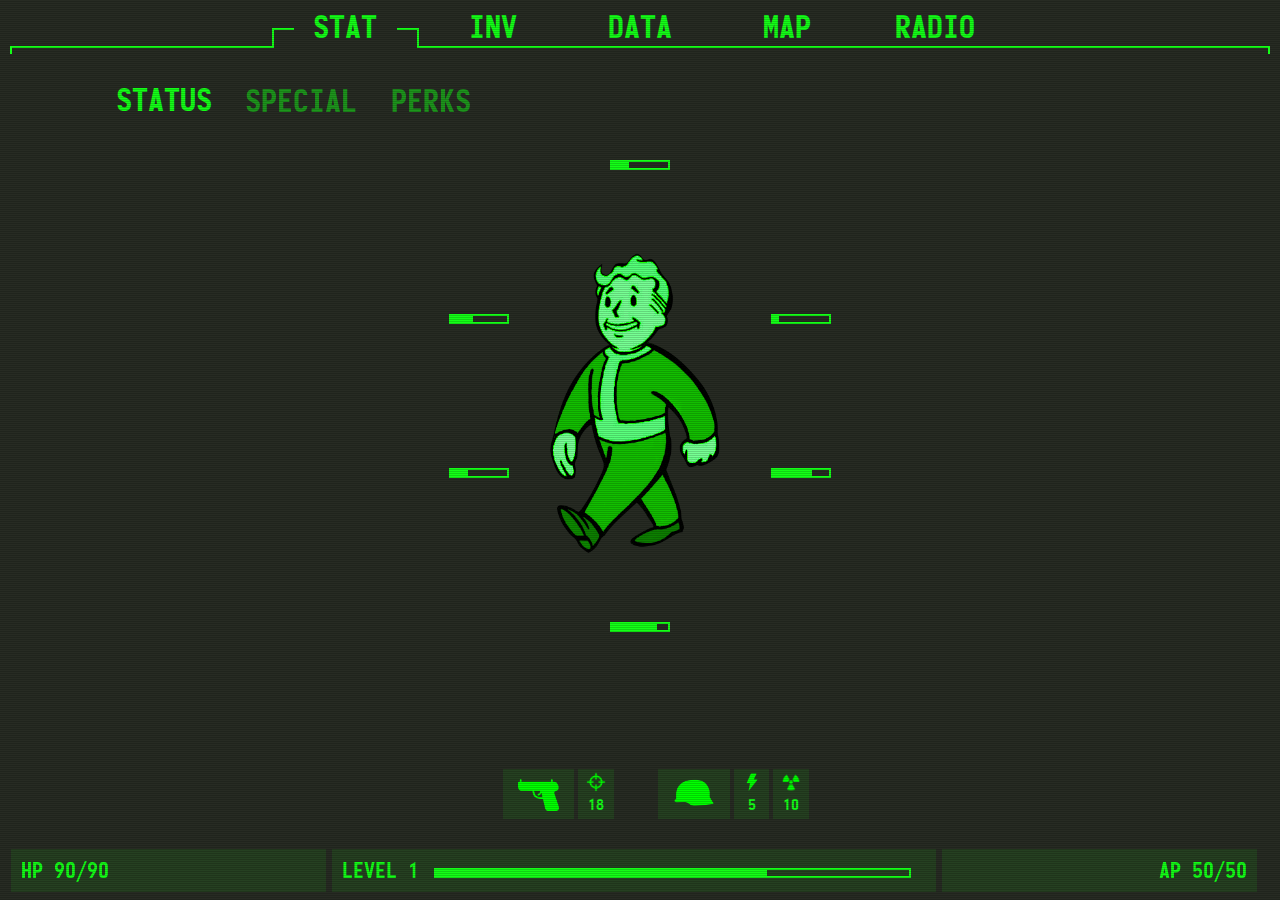
<file: index.html>
<!DOCTYPE html>
<html lang="en">

<head>
    <meta charset="UTF-8">
    <title>Pipboy</title>

    <meta name="viewport" content="width=device-width, initial-scale=1">

    <link rel="stylesheet" href="css/bootstrap.min.css" />
    <link rel="stylesheet" href="css/pipboy.app.css" />

</head>

<body>

    <!-- main nav bar (STAT, INV, DATA, MAP, RADIO)-->
    <nav class="navbar navbar-expand-lg navbar-light">

        <!-- button for drop down menu for mobile devices -->
        <button class="navbar-toggler" type="button" data-toggle="collapse" data-target="#navbarSupportedContent"
            aria-controls="navbarSupportedContent" aria-expanded="false" aria-label="Toggle navigation">
            <span class="navbar-toggler-icon"></span>
        </button>

        <!-- regular main nav bar for computer screens -->

        <div class="collapse navbar-collapse" id="navbarSupportedContent">
            <ul class="navbar-nav nav-fill">
                <li class="nav-item active">
                    <a class="nav-link main" href="index.html">STAT <span class="sr-only">(current)</span></a>
                </li>
                <li class="nav-item">
                    <a class="nav-link main" href="inv.html">INV</a>
                </li>
                <li class="nav-item">
                    <a class="nav-link main" href="#">DATA</a>
                </li>
                <li class="nav-item">
                    <a class="nav-link" href="#">MAP</a>
                </li>
                <li class="nav-item">
                    <a class="nav-link main" href="#">RADIO</a>
                </li>

        </div>
    </nav>

    <!-- navbar inner tabs (accessed through main navbar) -->
    <main class="container">
        <div class="col-12">
            <ul class="nav nav-tabs" style="margin-left: 0px;">
                <li class="nav-item">
                    <a href="#status" class="nav-link inner active" data-toggle="tab" role="tab">
                        STATUS
                    </a>
                </li>
                <li class="nav-item">
                    <a href="#special" class="nav-link inner" data-toggle="tab">
                        SPECIAL
                    </a>
                </li>
                <li class="nav-item">
                    <a href="#perks" class="nav-link inner" data-toggle="tab">
                        PERKS
                    </a>
                </li>
            </ul>

            <!-- tab content of inner tabs of main navbar -->

            <section class="tab-content">
                <div class="tab-pane active" id="status" role="tabpanel">
                    <div class="center-image">
                        <img src="images/vault-boy-walking.png">
                    </div>

                    <!-- START: container for stat bars that surround the pip boy -->
                    <div class="stat-bars">
                        <div class="row">
                            <div class="col-12">
                                <div class="stat-bar">
                                    <div class="level-progress">
                                        <div class="level-progress-indicator w30"></div>
                                    </div>
                                </div>
                            </div>
                        </div>

                        <!-- start of middle row -->
                        <div class="row">
                            <div class="col-3">
                                <div class="stat-bar">
                                    <div class="level-progress">
                                        <div class="level-progress-indicator w40"></div>
                                    </div>
                                </div>
                            </div>

                            <div class="col-6">
                                <!-- empty on purpose -->
                            </div>

                            <div class="col-3">
                                <div class="stat-bar">
                                    <div class="level-progress">
                                        <div class="level-progress-indicator w10"></div>
                                    </div>
                                </div>
                            </div>
                        </div>
                        <!-- end of middle row -->

                        <!-- start of middle row -->
                        <div class="row">
                            <div class="col-3">
                                <div class="stat-bar">
                                    <div class="level-progress">
                                        <div class="level-progress-indicator w30"></div>
                                    </div>
                                </div>
                            </div>

                            <div class="col-6">
                                <!-- empty on purpose -->
                            </div>

                            <div class="col-3">
                                <div class="stat-bar">
                                    <div class="level-progress">
                                        <div class="level-progress-indicator w70"></div>
                                    </div>
                                </div>
                            </div>
                        </div>
                        <!-- end of middle row -->

                        <div class="row">
                            <div class="col-12">
                                <div class="stat-bar">
                                    <div class="level-progress">
                                        <div class="level-progress-indicator w80"></div>
                                    </div>
                                </div>
                            </div>
                        </div>
                    </div>
                    <!-- END: container for stat bars that surround the pip boy -->

                    <!-- START: container for damage, radiation... stats -->
                    <div class="row stat-numbers">
                        <div class="col-2 transparent"></div>
                        <div class="col-2">
                            <img src="images/icon-pistol.png" class="img-responsive">
                        </div>
                        <div class="col-1">
                            <!-- <div class="icon">
                                <img src="icon-crosshairs.png" class="sm-img img-responsive"></div>
                            <div class="points">18</div> -->
                            <figure class="icon">
                                <img src="images/icon-crosshairs.png" class="sm-img img-responsive"/>
                                <figcaption style="display: block;">18</figcaption>
                            </figure>
                        </div>
                        <div class="col-1 transparent">
                            
                        </div>
                        <div class="col-2">
                            <img src="images/icon-ww2-helmet.png" class="img-responsive">
                        </div>
                        <div class="col-1">
                            <!-- <div class="icon">
                                <img src="icon-energy.png" class="sm-img img-responsive"></div>
                            <div class="points">5</div> -->
                            <figure class="icon">
                                <img src="images/icon-energy.png" class="sm-img img-responsive"/>
                                <figcaption style="display: block;">5</figcaption>
                            </figure>
                        </div>
                        <div class="col-1">
                            <!-- <div class="icon">
                                <img src="icon-radiation.png" class="sm-img img-responsive"></div>
                            <div class="points">10</div> -->
                            <figure class="icon">
                                <img src="images/icon-radiation.png" class="sm-img img-responsive"/>
                                <figcaption style="display: block;">10</figcaption>
                            </figure>
                        </div>
                        <div class="col-2 transparent"></div>
                    </div>
                    <!-- END: container for damage, radiation... stats -->

                    <!-- <div style="height: 500px;"></div> -->

                </div>
                <div class="tab-pane" id="special" role="tabpanel">
                    <!-- SPECIAL -->
                    <div class="container">
                        <div class="row">
                          <div class="col">
                            <ul class="item-list STAT">
                                <li><a href="#" class="strength">
                                    Strength
                                    <div class="float-right">6</div>
                                </a></li>
                                <li><a href="#" class="perception">
                                    Perception
                                    <div class="float-right">5</div>
                                </a></li>
                                <li><a href="#" class="endurance">
                                    Endurance
                                    <div class="float-right">2</div>
                                </a></li>
                                <li><a href="#" class="charisma">
                                    Charisma
                                    <div class="float-right">3</div>
                                </a></li>
                                <li><a href="#" class="intelligence">
                                    Intelligence
                                    <div class="float-right">3</div>
                                </a></li>
                                <li><a href="#" class="agility">
                                    Agility
                                    <div class="float-right">5</div>
                                </a></li>
                                <li><a href="#" class="luck">
                                    Luck
                                    <div class="float-right">5</div>
                                </a></li>
                            </ul>
                          </div>
                          <div class="col">
                            <div class="right-image">
                                <img id="special-image" src="images/vault-boy-strength.gif">
                                <figcaption id="special-image-caption" style="margin: 5vw;">Strength is a measure of your raw physical power. It affects how much you can carry, and the damage of all melee attacks.</figcaption>
                            </div>
                          </div>
                        </div>
                      </div>


                </div>
                <div class="tab-pane" id="perks" role="tabpanel">
                    PERKS
                </div>
            </section>
        </div>
    </main>

    <!-- Footer/bottom nav bar -->
    <navbar class="navbar navbar-light pip-footer">
        <div class="row">
            <div class="col-3">
                HP 90/90
            </div>
            <div class="col-6">
                <div class="container">
                    <div class="row">
                        <div class="col-2.5">
                            LEVEL 1
                        </div>
                        <div class="col">
                            <div class="level-progress">
                                <div class="level-progress-indicator"></div>
                            </div>
                        </div>
                    </div>
                </div>

                <!-- <span>LEVEL 1</span>
                <div class="level-progress">
                    <div class="level-progress-indicator"></div>
                </div> -->
            </div>
            <div class="col-3 text-right">
                AP 50/50
            </div>
        </div>
    </navbar>



    <!-- Scripts -->

    <script src="js/jquery-3.6.0.min.js"></script>
    <script src="js/bootstrap.min.js"></script>
    <script src="js/pipboy.app.js"></script>

</body>

</html>
</file>
<file: css/pipboy.app.css>
@font-face {
    font-family: Pipboy;
    src: url("../monofonto.ttf");
}


body {
    font-family: Pipboy, sans-serif;
    color: #14fe17 !important;
    background: #272b23;
}

body::after {
    height: 100%;
    width: 100%;
    content: "";
    position: absolute;
    top: 0px;
    left: 0px;
    /*background: repeating-linear-gradient(0deg, rgba(0,0,0,0.5) 5px, rgba(0,0,0,0.4), transparent 1px, transparent 2px);*/
    background: repeating-linear-gradient(0deg, rgba(0,0,0,0.5), rgba(0,0,0,0.4), transparent 1px, transparent 2px);
    /* background: radial-gradient(#000 0.5px,transparent 0.5px) 0   0   /3px 3px,
    radial-gradient(#000 0.5px,transparent 0.5px) 1px 1px /3px 3px,
    radial-gradient(#000 0.5px,transparent 0.5px) 2px 2px /3px 3px; */
    opacity: 0.4;
    z-index: 1000;
    pointer-events: none; /* allows the user to click through the scanlines screen */
}

.navbar.navbar-light {
    border-bottom: 2px solid;
    margin: 0px 10px;
}

.navbar.navbar-light::before, .navbar.navbar-light::after {
    height: 7px;
    width: 2px;
    content: "";
    position: absolute;
    display: block;

    z-index: 5000;
    background: #fff;
    bottom: -8px;
    background: #14fe17 !important;

}

.navbar::before {
    left: 0px;
}

.navbar::after {
    right: 0px;
}

/* both main and inner nav bar tabs/links */
ul > li.nav-item > a.nav-link {
    color: #14fe17 !important;
}

/* inner nav bar tabs/links */
ul > li.nav-item > a.nav-link.inner {
    opacity: 0.5;
    font-size: 32px;
}

/* navigation styling: rectangle box around active nav-item in the main nav bar */
li.nav-item.active::before {
    content: "";
    display: flex;
    position: absolute;
    background: #272b23;
    width: 100%;
    height: 20px;
    top: 20px;
    border-left: 2px solid;
    border-right: 2px solid;
    border-top: 2px solid;
}


.navbar-light ul.navbar-nav > li {
    display: block;
    position: relative;
    width: 100%;
}

/* main nav bar tabs/links */
.navbar-light .navbar-nav > li.nav-item > .nav-link {
    text-align: center;
    width: 70%;
    margin: auto;
    font-size: 32px;
    line-height: 22px;
    padding-bottom: 0px;
    z-index: 50;
    position: relative;
    background: #272b23;
}

.navbar-nav {
    width: 100%;
}

.nav.nav-tabs {
    margin: 20px;
    border-bottom: none;
}

/* border of the inner tabs when hovering over them */
.nav-tabs .nav-link:hover {
    /* border: 1px solid #14fe17;
    border-top-left-radius: .25rem;
    border-top-right-radius: .25rem; */
    border: none;
}

/* main nav bar container */
.navbar-nav.nav-fill {
    margin-left: 20%;
    margin-right: 20%;
}

/* inner nav bar container */
.nav.nav-tabs {
    margin-left: 20%;
}

/* for inner tabs when clicking them */
.nav-tabs .nav-link.inner.active {
    /* background-color: #5e8833; */
    /* background-color:black; */
    /* background-color: #11c51473; */
    background: transparent;
    border: none;
    opacity: 1;
}

/* pipboy image in STAT -> STATUS bar */
.center-image {
    position: absolute;
    /* margin: auto;
    width: 100%; */
    margin-left: 110px;
}

.center-image img {
    margin: auto;
    display: block;
    position: relative;
    max-height: 300px;
    margin-top: 100px;
    filter: grayscale(1) sepia(100%) hue-rotate(55deg) saturate(7) brightness(1) contrast(1);
}

.right-image img {
    margin: auto;
    display: block;
    position: relative;
    /* max-height: 238px; */
    max-height: 300px;
    /* margin-top: 100px; */
    filter: grayscale(1) sepia(100%) hue-rotate(55deg) saturate(7) brightness(1) contrast(1);
}

.img-description {
    margin-top: 100px;
}


/* border of progress bar */
.level-progress {
    width: 100%;
    height: 10px;
    border: 2px solid;
    display: inline-block;
    width: 100%;
}

/* actual indicator of progress within the level */
.level-progress-indicator {
    position: relative;
    height: 6px;
    background: #14fe17;
    width: 70%;
}

/* the point at which the footer level progress bar changes from horizontal display to vertical display 
NOTE: The min-width is the same as Bootstrap and will change at the same time as the HP and AP attributes */
.pip-footer .level-progress {
    min-width: 80px;
}


.pip-footer {
    position: fixed;
    display: block;
    bottom: 0;
    width: calc(100% - 20px);
    margin: 10px;
}


.navbar.navbar-light.pip-footer {
    border: none;
    font-size: 22px;
}


.navbar.pip-footer .col-3, .navbar.pip-footer .col-6 {
    background: rgba(20, 254, 23, 0.1);
    padding: 5px 10px;
}

.navbar.pip-footer .col-6 {
    margin: 0px 0.5vw;
    flex: 0 0 48%;
}

.stat-bar {
    width: 60px;
    margin: auto;
}

#status {
    max-width: 400px;
    /* width: 100%; */
    margin: auto;
}

.stat-bars > .row {
    margin-bottom: 130px;
}

.stat-numbers .col-1, .stat-numbers .col-2 {
    background: rgba(20, 254, 23, 0.1);
    margin-left: 2px;
    margin-right: 2px;
}

.stat-numbers .col-1.transparent,
.stat-numbers .col-2.transparent {
    background: transparent;
}

.img-responsive {
    width: 100%;
    margin-top: 10px;
    filter: grayscale(1) brightness(200) contrast(0) sepia(100%) hue-rotate(55deg) saturate(20);
}

.img-responsive.sm-img {
    margin-top: 0px;
}

figure.icon {
    /* To correctly align image, regardless of content height: */
    vertical-align: top;
    display: inline-block;
    /* To horizontally center images and caption */
    text-align: center;
    width: 20px;
    transform: translateX(-7px);
    margin-bottom: 2px;
}

#status.tab-pane.full {
    width: 100%;
    max-width: 100%;
}

.item-list {
    /* padding-left: 10%; */
    float: left;
    padding: 0px;
    list-style: none;
    margin: 0px;
}

.item-list li a {
    display: block;
    width: 300px;
    padding: 5px 10px;
    border-radius: 2px;
    color: #14fe17;
    padding-left: 25px;
    text-decoration: none !important;
}

.item-list li a:hover {
    text-decoration: none;
    background: #14fe17;
    color: #272b23;
}

.item-list a.active::before {
    content: "";
    display: block;
    position: absolute;
    height: 10px;
    width: 10px;
    background: #14fe17;
    left: 25px;
    margin-top: 7px;
}

.item-list a.active:hover::before {
    background: #272b23;
}

.tab-pane.full {
    height: calc(100vh - 180px);
}

.item-stats {
    position: absolute;
    right: 0px;
    bottom: 50px;
    width: 200px;
}


.item-stats .row .col-12 {
    background: rgba(20, 254, 23, 0.1);
    margin-bottom: 2px;
}




/* START: utility classes for width percentage (mainly for the progress indicators) */
.w10 {
    width: 10%;
}

.w20 {
    width: 20%;
}

.w30 {
    width: 30%;
}

.w40 {
    width: 40%;
}

.w50 {
    width: 50%;
}

.w60 {
    width: 60%;
}

.w70 {
    width: 70%;
}

.w80 {
    width: 80%;
}

.w90 {
    width: 90%;
}
/* END: utility classes for width percentage (mainly for the progress indicators) */

/* =========================== media query CSS =========================== */
@media(max-width: 991px) {

    /* inner nav bar tabs centering when screen size is small;
    width 991px is the same dimensions as the bootstrap button
    for the dropdown menu to replace the nav bar */
        .nav-tabs {
        justify-content: center;
    }

    /* navigation styling: rectangle box around active nav-item in the main nav bar */
    li.nav-item.active::before {
        content: "";
        position: absolute;
        background: transparent;
        width: 34%;
        height: 20px;
        top: 10px;
        border-left: 2px solid;
        border-right: 2px solid;
        border-top: none;
        z-index: 51; /* NOTE: index 51 because the css class
        ".navbar-light .navbar-nav > li.nav-item > .nav-link" has an index of 50 */

        margin-left: 33%;
        margin-right: 33%;
    }

    /* main nav bar container */
    .navbar-nav.nav-fill {
        margin-left: 0;
        margin-right: 0;
    }
    
    /* inner nav bar container */
    .nav.nav-tabs {
        margin-left: 0;
    }

    .item-list li a {
        max-width: 80vw;
    }

    @media(max-width: 767px) {
        .item-list li a {
            min-width: 50vw;
            /* margin-left: 0vw; */
            margin-left: -30px;
        }

        body::after {
            height: 130%;
        }

        .item-list a.active::before {
            /* transform: translateX(-20px); */
            margin-left: -30px;
        }
        
    }

    @media(max-width: 467px) {
        /* increase the room at the bottom (where the footer is) when the screen is too small */
        body::after {
            height: 140%;
        }
    }

    /* very small screen widths (iphone 10) */
    @media(max-width: 400px) {
        /* pipboy image margin change for small screen widths */
        .center-image {
            margin-left: 80px;
        }

        body::after {
            height: 140%;
        }

    }

    /* very small screen widths */
    @media(max-width: 330px) {
        /* pipboy image margin change for very small screen widths */
            .center-image {
            margin-left: 60px;
        }

    }

    @media(max-height: 600px) {
        body::after {
            height: 200%;
        }
    }

    @media(max-height: 450px) {
        body::after {
            height: 230%;
        }
    }



    
} /* end of media query */
</file>
